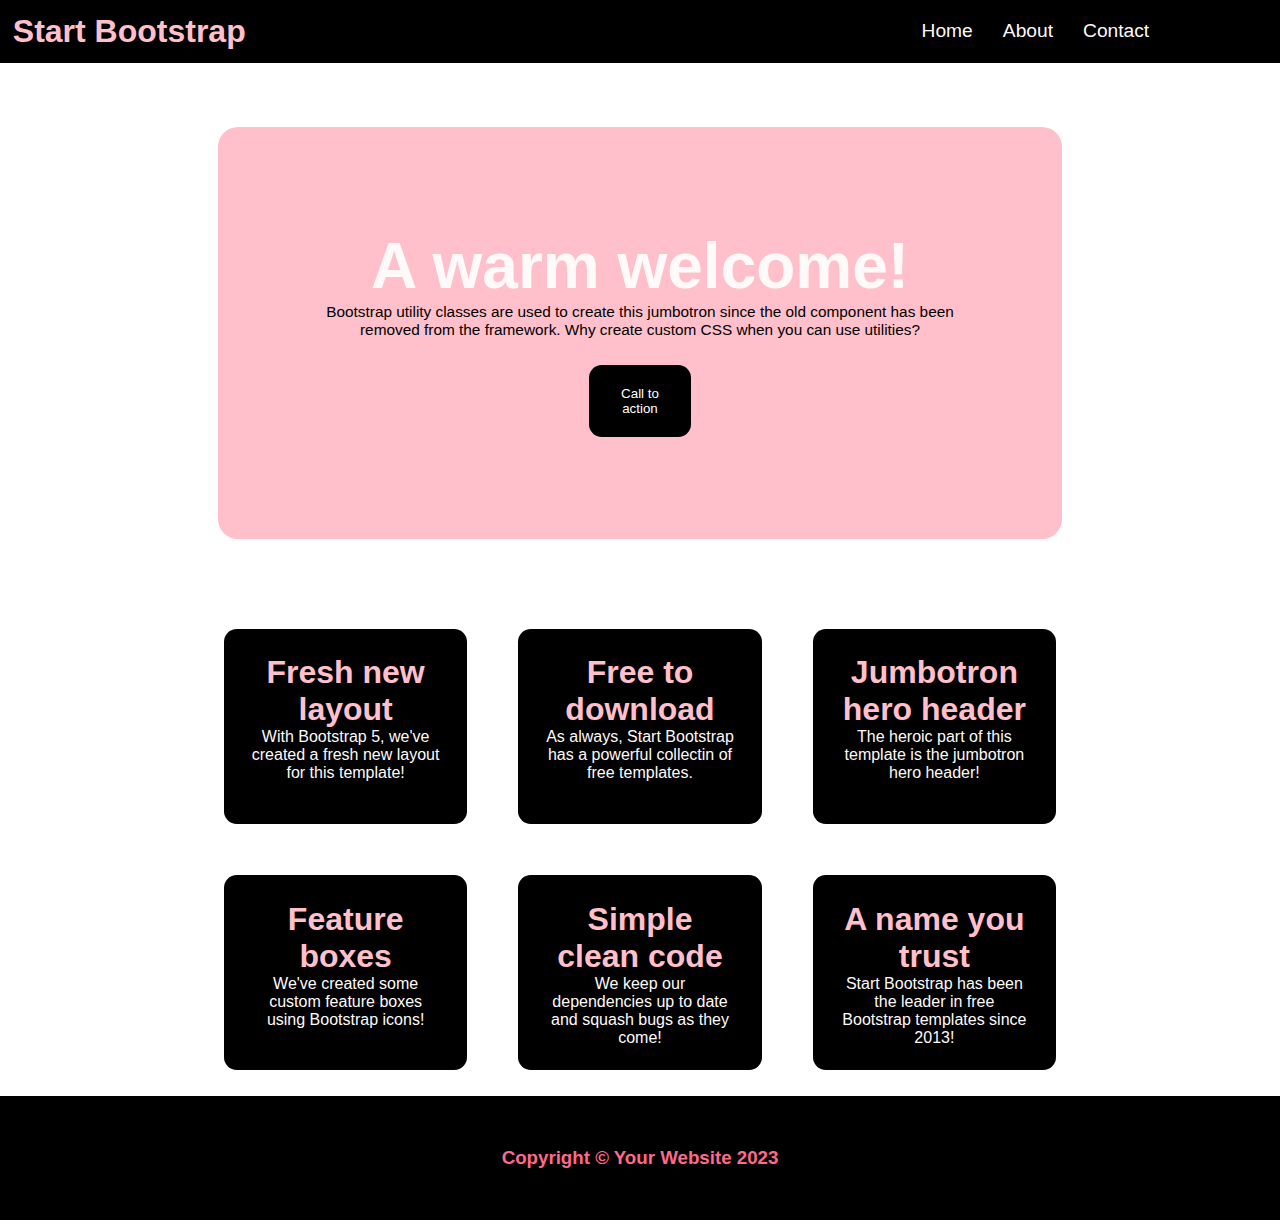
<file: desafio1/index.html>
<!DOCTYPE html>
<html lang="en">
<head>
    <meta charset="UTF-8">
    <meta name="viewport" content="width=device-width, initial-scale=1.0">
    <title>Aula 10</title>
    <link rel="stylesheet" href="style.css">
</head>
<body>
    <header>
        <div class="container">
            <div class="textodapagina">
                <h1>Start Bootstrap</h1>
            </div>
            <div class="links">
                <nav>
                    <a href="#">Home</a>
                    <a href="#">About</a>
                    <a href="#">Contact</a>
                </nav>
            </div>
        </div>
    </header>
    <main>
        <div class="container2">
            <h1>A warm welcome!</h1>
            <span>Bootstrap utility classes are used to create this jumbotron since the old component has been removed from the framework. 
                Why create custom CSS when you can use utilities?</span>
                <p></p>
            <button>Call to action</button>
        </div>
    </main>

    <div class="container3">
        <div class="div1">
            <h1>Fresh new layout</h1>
            <span>With Bootstrap 5, we've created a fresh new layout for this template!</span>
        </div>
        <div class="div2">
            <h1>Free to download</h1>
            <span>As always, Start Bootstrap has a powerful collectin of free templates.</span>
        </div>
        <div class="div3">
            <h1>Jumbotron hero header</h1>
            <span>The heroic part of this template is the jumbotron hero header!</span>
        </div>
    </div>
    <div class="container4">
        <div class="div4">
            <h1>Feature boxes</h1>
            <span>We've created some custom feature boxes using Bootstrap icons!</span>
        </div>
        <div class="div5">
            <h1>Simple clean code</h1>
            <span>We keep our dependencies up to date and squash bugs as they come!</span>
        </div>
        <div class="div6">
            <h1>A name you trust</h1>
            <span>Start Bootstrap has been the leader in free Bootstrap templates since 2013!</span>
        </div>
    </div>
    <footer>
        <div class="copy">
            <h3>Copyright © Your Website 2023</h3>
        </div>
    </footer>
</body>
</html>
</file>
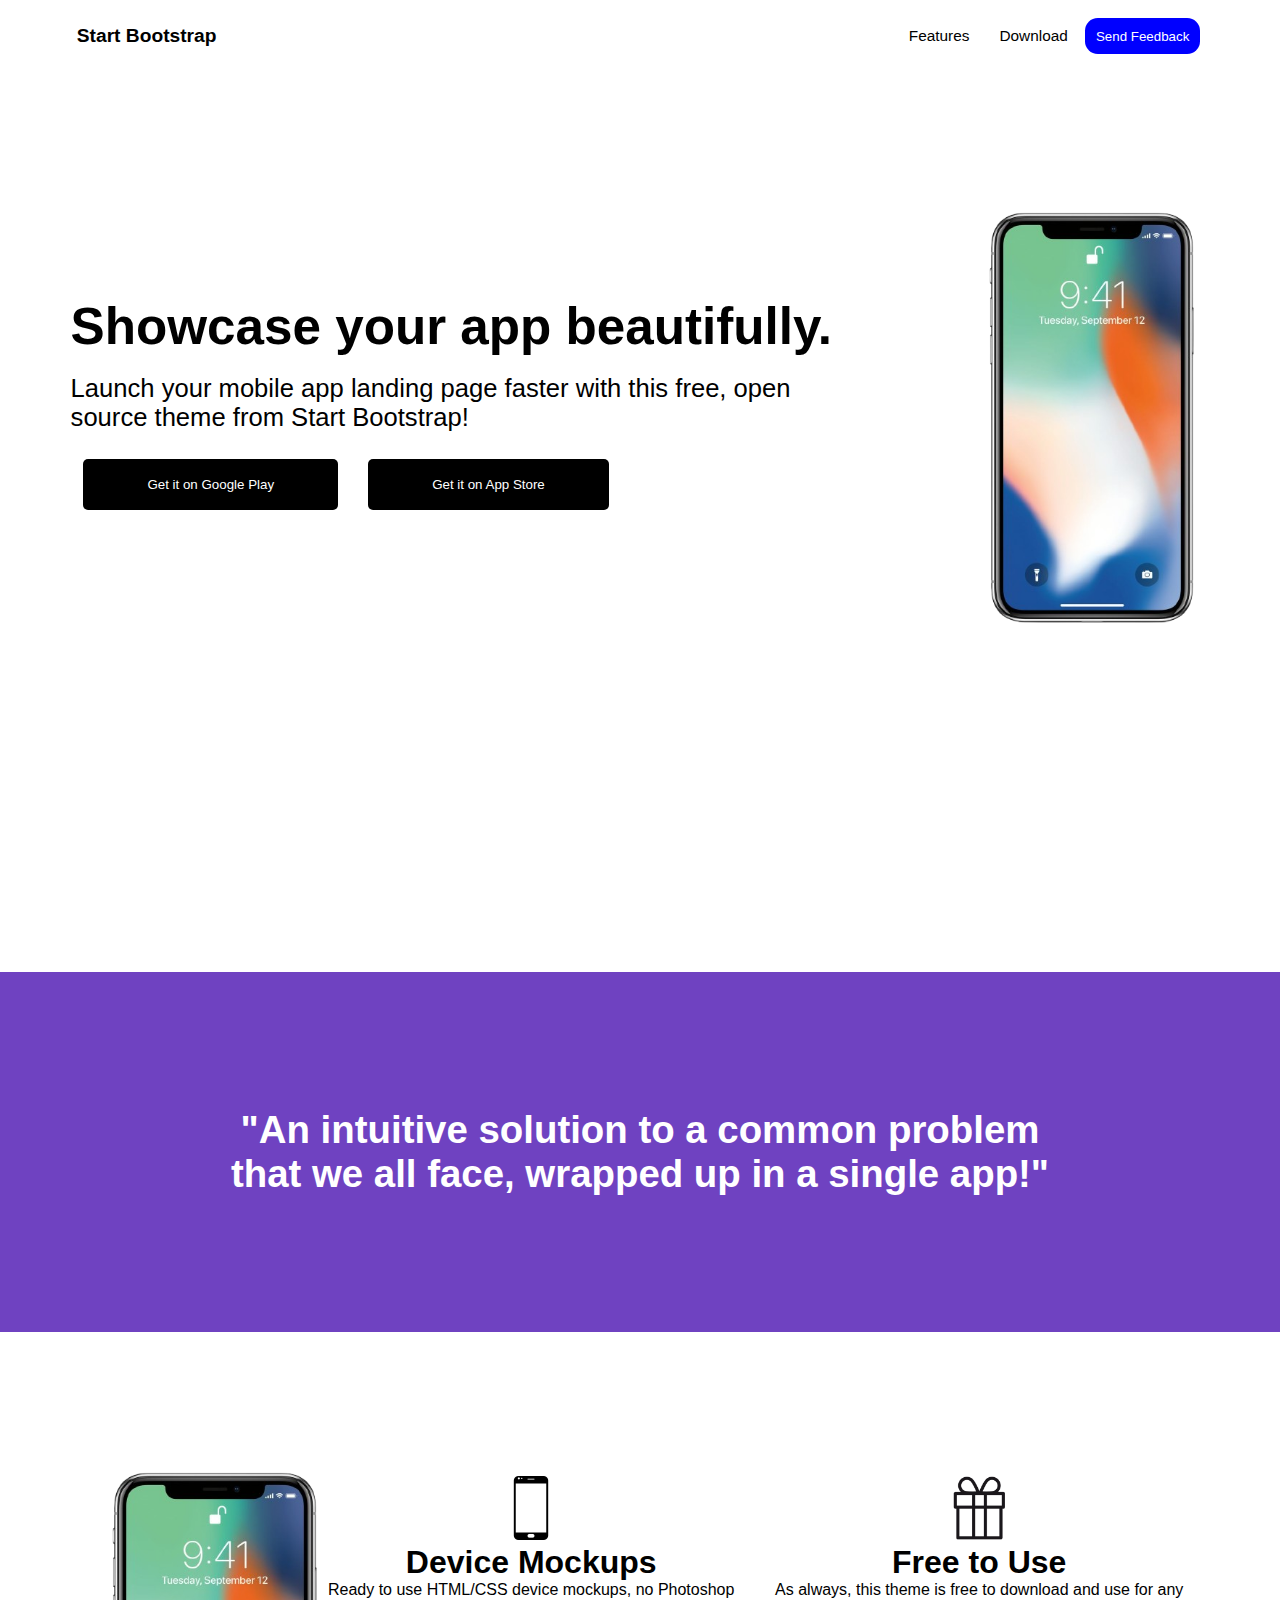
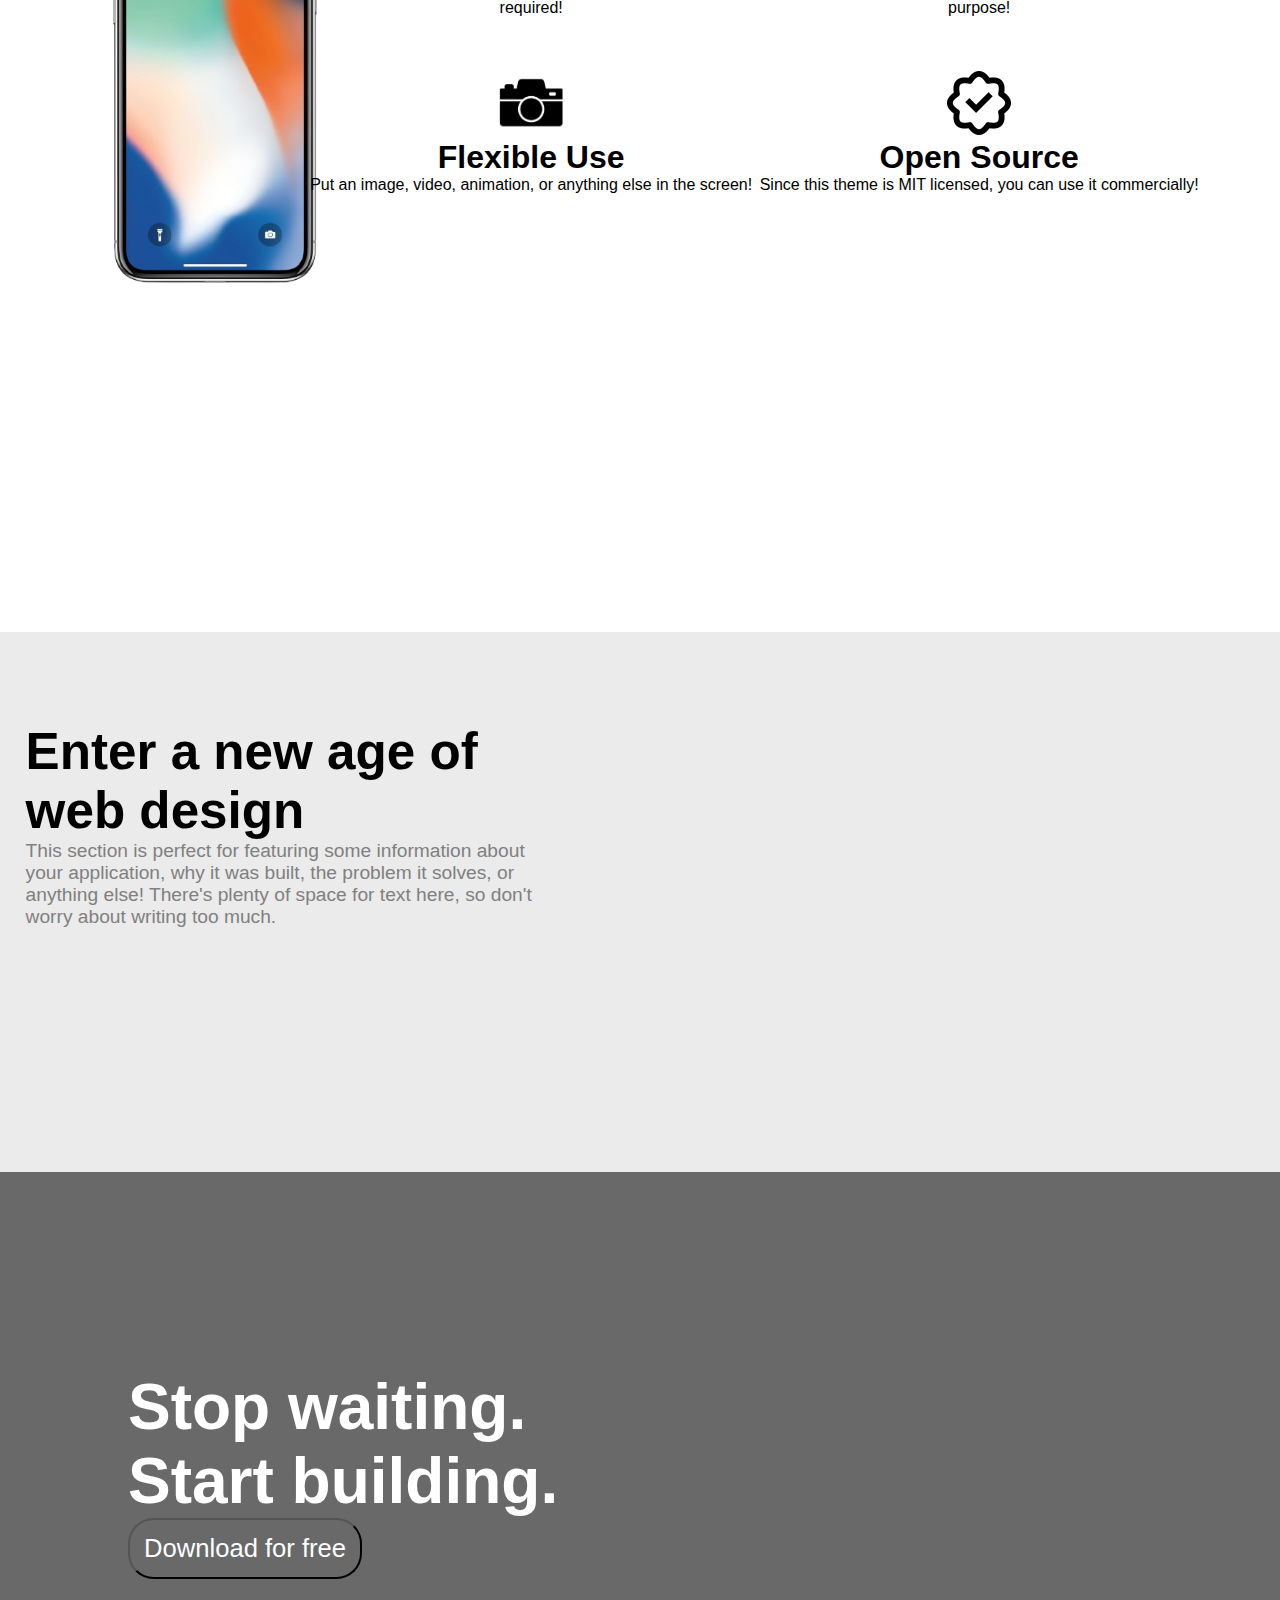
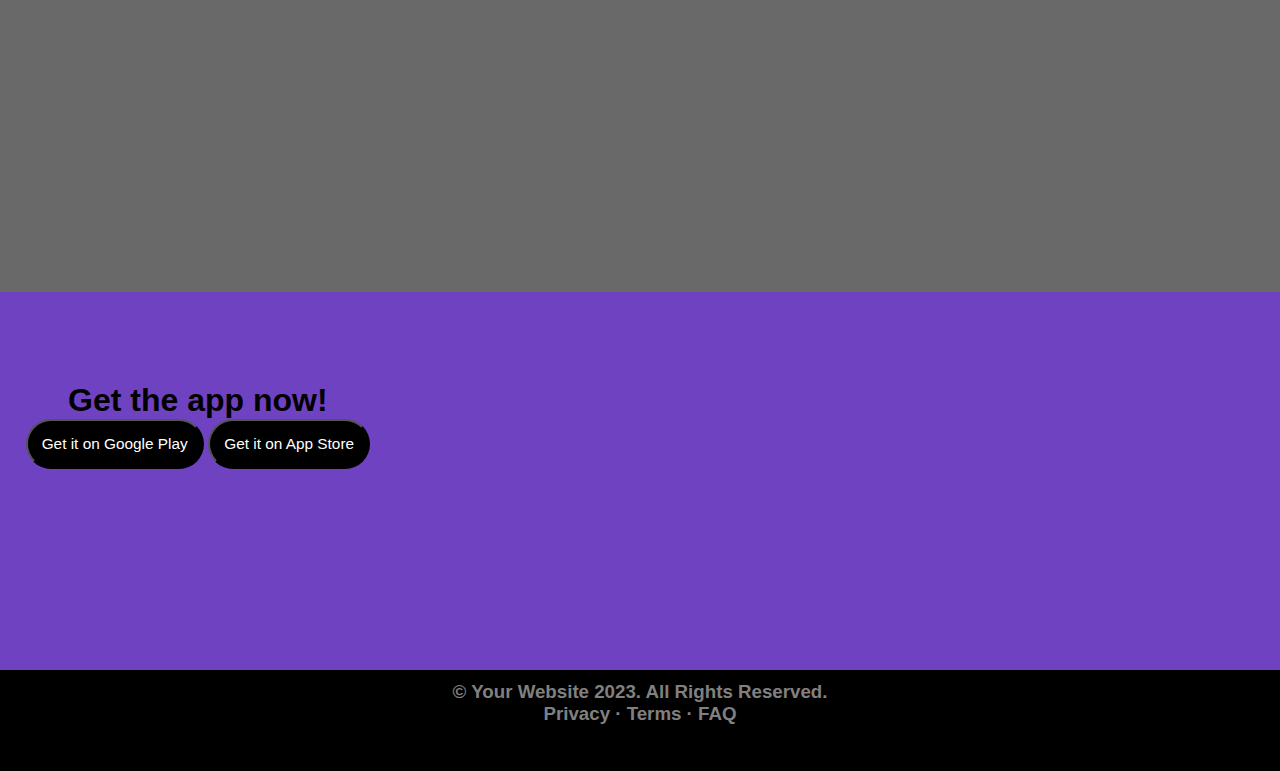
<file: desafio2/home.html>
<!DOCTYPE html>
<html lang="en">
<head>
    <meta charset="UTF-8">
    <meta name="viewport" content="width=device-width, initial-scale=1.0">
    <title>New Age</title>
    <link rel="stylesheet" href="style.css">
</head>
<body>
    <header>
        <div class="container">
            <div class="textodapagina">
                <nav>
                    <b><a href="#">Start Bootstrap</a></b>
                </nav>
            </div>
            <div class="links">
                <nav>
                    <a href="#">Features</a>
                    <a href="#">Download</a>
                    <button>Send Feedback</button>
                </nav>
            </div>
        </div>
    </header>
    <main>
        <div class="texto">
            <h1>Showcase your app beautifully.</h1>
            <span>Launch your mobile app landing page faster with this free, open source theme from Start Bootstrap!</span>
            <button>Get it on Google Play</button>
            <button>Get it on App Store</button>
        </div>
        <div class="celular">
            <img src="i-removebg-preview.png">
        </div>
    </main>
    <main class="citacao">
        <div class="roxo">
            <h1>"An intuitive solution to a common problem that we all face, wrapped up in a single app!"</h1>
        </div>
    </main>
    <main class="blocos">
        <div class="celular2">
            <img src="i-removebg-preview.png">
        </div>
        <div class="blocoS">
            <div class="linha1">
                <div class="bloco1">
                    <img src="simbolocelular.png">
                    <h1>Device Mockups</h1>
                    <span>Ready to use HTML/CSS device mockups, no Photoshop required!</span>
                </div>
                <div class="bloco2">
                    <img src="simbolocamera.jpg">
                    <h1>Flexible Use</h1>
                    <span>Put an image, video, animation, or anything else in the screen!</span>
                </div>
            </div>
            <div class="linha2">
                <div class="bloco3">
                    <img src="simbolopresente.png">
                    <h1>Free to Use</h1>
                    <span>As always, this theme is free to download and use for any purpose!</span>
                </div>
                <div class="bloco4">
                    <img src="simbolocerto.png" alt="">
                    <h1>Open Source</h1>
                    <span>Since this theme is MIT licensed, you can use it commercially!</span>
                </div>
            </div>
        </div>
    </main>
    <main class="frase">
        <div class="frase">
            <h1>Enter a new age of web design</h1>
            <span>This section is perfect for featuring some information about your application, why it was built, the problem it solves, or anything else! There's plenty of space for text here, so don't worry about writing too much.</span>
        </div>
    </main>
    <main class="stop">
        <div class="stop">
            <h1>Stop waiting.  Start building.</h1>
            <input id="stopbutton" type="submit" value="Download for free">
        </div>
    </main>
    <main class="roxo2">
        <div class="get">
            <h1>Get the app now!</h1>
        <div class="botoes">
            <button>Get it on Google Play</button>
            <button>Get it on App Store</button>
        </div>
        </div>
    </main>
    <footer>
        <h3>© Your Website 2023. All Rights Reserved.</h3>
        <p></p>
        <h3>Privacy · Terms · FAQ</h3>
    </footer>
</body>
</html>
</file>
<file: desafio1/style.css>
*{
    margin: 0;
    padding: 0;
    font-family: 'Gill Sans', 'Gill Sans MT', Calibri, 'Trebuchet MS', sans-serif;
}

header{
    width: 100vw;
    background-color: black;
    padding: 1vw;

    & .container{
        display:flex;
        justify-content: space-between;
        align-items: center;
        color: snow;
    }

    & .textodapagina{
        width: 30vw;
        color:pink
    }

    & .links{
        width: 30vw;
    }

    & .links a{
        text-decoration: none;
        align-items: center;
        color: snow;
        font-size: 1.5vw;
        margin: 1vw;
    }

    & .links a:hover{
        opacity: 50%;
        font-size: 1.4vw;
    }
}

main{
    width: 100vw;
    background: white;
    display: flex;
    align-items: center;
    justify-content: center;

    & .container2{
        width: 50vw;
        background: pink;
        border-radius: 20px;
        padding: 8vw;
        margin: 5vw;
        text-align: center;
    }

    & .container2 h1{
        font-size: 5vw;
        color: snow; 
    }

    & .container2 span{
        font-size: 1.2vw;
        color: black;
    }

    & .container2 button{
        margin-top: 2vw;
        background: black;
        padding: 1vw;
        border-radius: 1vw;
        color: white;
        border: none;
        width: 8vw;
        height: 8vh;
    }
}

.container3{
    width: 100vw;
    display: flex;
    justify-content: center;
    align-items: center;

    & .div1{
        width: 15vw;
        height: 16vh;
        background: black;
        border-radius: 1vw;
        text-align: center;
        padding: 2vw;
        margin: 2vw;
    }

    & .div1 h1{
        color: pink;
    }
    & .div1 span{
        color: snow;
    }

    & .div2{
        width: 15vw;
        height: 16vh;
        background: black;
        border-radius: 1vw;
        text-align: center;
        padding: 2vw;
        margin: 2vw;
    }

    & .div2 h1{
        color: pink;
    }
    & .div2 span{
        color: snow;
    }

    & .div3{
        width: 15vw;
        height: 16vh;
        background: black;
        border-radius: 1vw;
        text-align: center;
        padding: 2vw;
        margin: 2vw;
    }

    & .div3 h1{
        color: pink;
    }
    & .div3 span{
        color: snow;
    }
}

.container4{
    width: 100vw;
    display: flex;
    justify-content: center;
    align-items: center;

    & .div4{
        width: 15vw;
        height: 16vh;
        background: black;
        border-radius: 1vw;
        text-align: center;
        padding: 2vw;
        margin: 2vw;
    }

    & .div4 h1{
        color: pink;
    }
    & .div4 span{
        color: snow;
    }

    & .div5{
        width: 15vw;
        height: 16vh;
        background: black;
        border-radius: 1vw;
        text-align: center;
        padding: 2vw;
        margin: 2vw;
    }
    & .div5 h1{
        color: pink;
    }
    & .div5 span{
        color: snow;
    }

    & .div6{
        width: 15vw;
        height: 16vh;
        background: black;
        border-radius: 1vw;
        text-align: center;
        padding: 2vw;
        margin: 2vw;
    }

    & .div6 h1{
        color: pink;
    }
    & .div6 span{
        color: snow;
    }
    
}

footer{
    width: 100vw;
    height: 15vh;

    & .copy{
        background: black;
    }

    & .copy h3{
        color: rgb(255, 105, 138);
        text-align: center;
        padding: 4vw;
    }
}
</file>
<file: desafio2/style.css>
* {
    margin: 0;
    padding: 0;
    font-family: 'Gill Sans', 'Gill Sans MT', Calibri, 'Trebuchet MS', sans-serif;
}

header {
    width: 100vw;
    background-color: white;
    padding: 1vw;
    display: inline;

    .container {
        display: flex;
        justify-content: space-between;
        align-items: center;
        color: snow;
    }

    .textodapagina {
        width: 40vw;
        color: pink;
    }

    .textodapagina a {
        padding-left: 5vw;
        text-align: center;
        text-decoration: none;
        align-items: center;
        color: rgb(0, 0, 0);
        font-size: 1.5vw;
        margin: 1vw;
    }

    .textodapagina a:hover {
        color: blue;
    }

    .links {
        width: 30vw;
    }

    .links a {
        text-decoration: none;
        align-items: center;
        color: black;
        font-size: 1.2vw;
        margin: 1vw;
    }

    .links a:hover {
        opacity: 50%;
    }

    .links button {
        background: blue;
        border-radius: 1vw;
        color: white;
        border: none;
        width: 9vw;
        height: 4vh;
        cursor: pointer;
    }
}

main {
    height: 80vh;
    display: flex;
    padding: 10vh 2vw;
}

.texto {
    padding-left: 5vh;
    padding-top: 10vh;
    width: 60vw;
    margin: 5vh 0; 
}

.texto h1 {
    font-size: 4vw;
    text-align: left;
    margin-bottom: 2vh;
}

.texto span {
    display: block;
    text-align: left;
    margin-bottom: 3vh;
    font-size: 2vw;
}

.texto button {
    background-color: #000000;
    color: white;
    border: none;
    padding: 2vh 5vw;
    border-radius: 5px;
    margin: 0 1vw;
    cursor: pointer;
}

.celular img {
    width: 20vw;
    height: auto;
    padding-left: 10vw;
    align-items: center;
}

.citacao {
    height: 20vh;
    background-color: #6f42c1;
    color: white;
    padding: 10vh 2vw;
    align-items: center;
}

.roxo h1 {
    padding: 15vw;
    font-size: 3vw;
    margin: auto;
    max-width: 70vw;
    text-align: center;
}

.blocos{
    height: 80vh;
    display: flex;
    padding: 10vh 2vw;

    & .celular2{
        width: 22vw;
    }

    & .celular2 img{
        width: 20vw;
        height: auto;
        padding-left: 5vw;
        align-items: center;
    }

    & .blocoS{
        display: flex;
        width: 22vw;
    }

    & .linha1{
        width: 80vw;
        height: 40vh;

        & .bloco1{
            padding-top: 6vh;
            width: 35vw;
            align-items: center;
            text-align: center;
        }

        & .bloco1 img{
            width: 5vw;
            height: auto;
        }

        & .bloco2{
            padding-top: 6vh;
            width: 35vw;
            align-items: center;
            text-align: center;
        }

        & .bloco2 img{
            width: 5vw;
            height: auto;
        }
    }

    & .linha2{
        width: 80vw;
        height: 40vh;

        & .bloco3{
            padding-top: 6vh;
            width: 35vw;
            align-items: center;
            text-align: center;
        }

        & .bloco3 img{
            width: 5vw;
            height: auto;
        }

        & .bloco4{
            padding-top: 6vh;
            width: 35vw;
            align-items: center;
            text-align: center;
        }

        & .bloco4 img{
            width: 5vw;
            height: auto;
        }
    }
}

.frase{
    width: 100vw;
    height: 40vh;
    background: rgb(235, 235, 235);

    .frase{
        width: 40vw;
    }

    .frase h1{
        font-size: 4vw;
    }
    .frase span{
        font-size: 1.5vw;
        color: gray;
    }
}

.stop{
    width: 100vw;
    height: 60vh;
    background-color: dimgray;

    & .stop{
        width: 50vw;
    }
    & .stop h1{
        padding-left: 8vw;
        padding-top: 12vh;
        font-size: 5vw;
        align-items: center;
        color: white;
    }
}

#stopbutton{
    font-size: 2vw;
    border-radius: 2vw;
    padding: 1.1vw;
    color: white;
    background: dimgray;
    margin-left: 8vw;
    margin-top: 1.5;
}

.roxo2{
    width: 100vw;
    height: 22vh;
    background: #6f42c1;

    & .get{
    background: #6f42c1;
    }

    & .get h1{
        text-align: center;
        align-items: center;
    }

    & .botoes button{
        display: inline;
        font-size: 1.2vw;
        border-radius: 2vw;
        padding: 1.1vw;
        color: white;
        background: black;
        align-items: center;
        text-align: center;
    }
}

footer{
    height: 10vh;
    text-align: center;
    color: gray;
    background: black;
    padding-top: 1.2vh;
}
</file>
